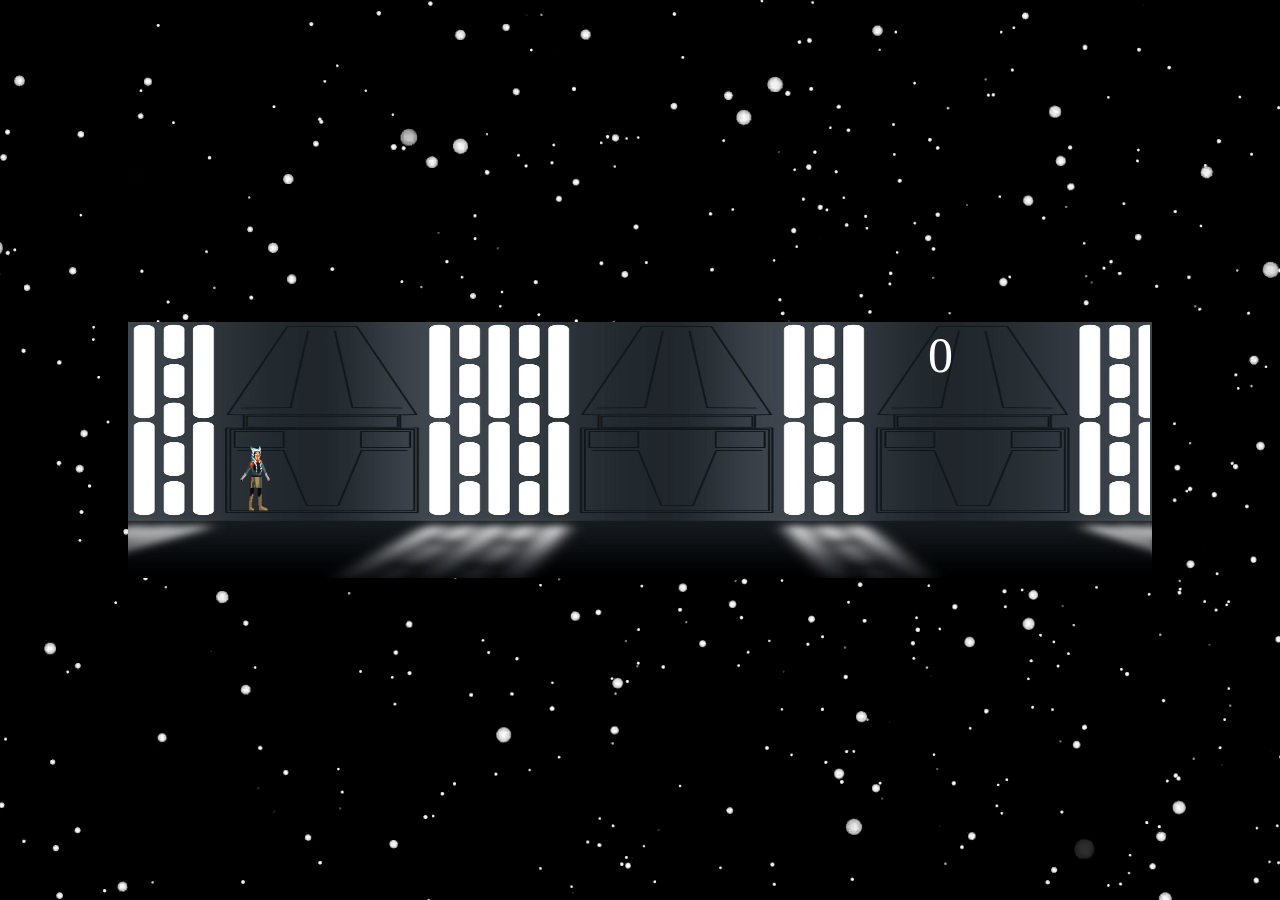
<file: index.html>
<!DOCTYPE html>
<html lang="en">
<head>
  <meta charset="UTF-8">
  <meta name="viewport" content="width=device-width, initial-scale=1.0">
  <meta http-equiv="X-UA-Compatible" content="ie=edge">
  <title>The Gray Jedi's Path</title>
  <link rel="stylesheet" href="styles.css">
   
</head>
<body>
 
  <section>
     
    <canvas id="canvas" height="256" width="1024"></canvas>
    
  </section>  
  <script src="main.js"></script>
</body>
</html>
</file>
<file: styles.css>
section{
  display:flex;
  justify-content:center;
  align-items: center;
  height: 100vh;
  flex-direction: column;
}
img{
  display: flex
  justify-content: flex-end;

}

body{
  margin:0 ;
  padding:0 ;
  background-image: url(images/star-wars-starburst-hyper-space-effect_rse18xtu__F0000.png);
}
</file>
